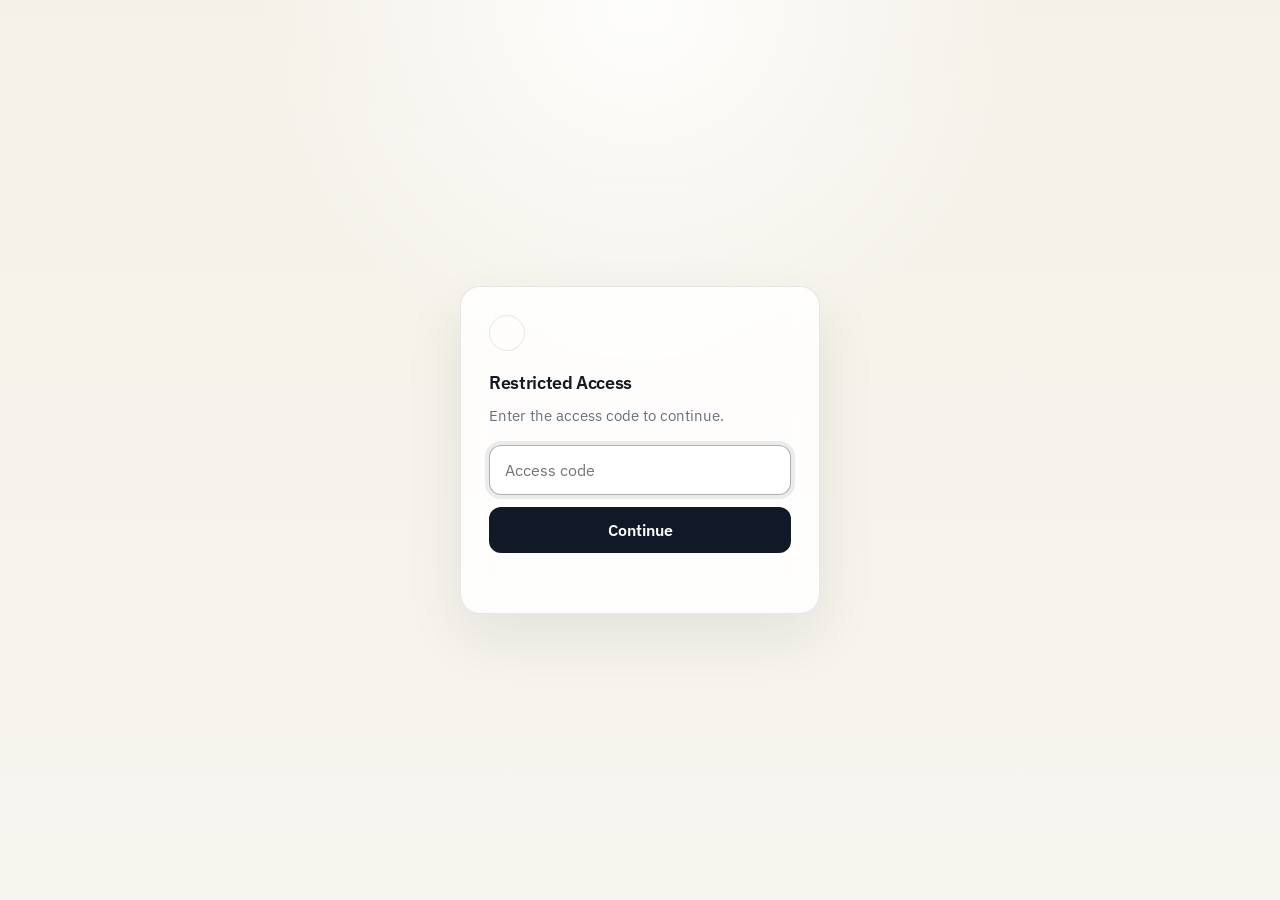
<file: index.html>
<!DOCTYPE html>
<html lang="en">
<head>
  <meta charset="UTF-8">
  <script src="./assets/js/auth-guard.js"></script>
  <meta name="viewport" content="width=device-width, initial-scale=1.0">
  <meta
    name="description"
    content="Internal workspace for reviewing worked hours, converting invoices, and comparing Kimai exports against invoice records."
  >
  <title>Hours and Invoices Workspace</title>
  <link rel="preconnect" href="https://fonts.googleapis.com">
  <link rel="preconnect" href="https://fonts.gstatic.com" crossorigin>
  <link href="https://fonts.googleapis.com/css2?family=IBM+Plex+Mono:ital,wght@0,100;0,200;0,300;0,400;0,500;0,600;0,700;1,100;1,200;1,300;1,400;1,500;1,600;1,700&family=Sora:wght@100..800&display=swap" rel="stylesheet">
  <link rel="stylesheet" href="./assets/css/page-effects.css">
  <link rel="stylesheet" href="./assets/css/home.css">
  <script defer src="./assets/js/page-loader.js"></script>
</head>
<body class="is-loading">
  <div class="page-loader" id="pageLoader" aria-hidden="true">
    <div class="page-loader__content">
      <div class="page-loader__spinner"></div>
      <p class="page-loader__label">Preparing workspace...</p>
    </div>
  </div>
  <header class="top-nav">
    <div class="nav-container">
      <a href="./index.html" class="logo" aria-label="1950Labs Home">
        <svg id="Capa_1" data-name="Capa 1" xmlns="http://www.w3.org/2000/svg" viewBox="0 0 461.18 326.08">
          <defs>
            <style>
              .cls-1 {
                stroke-width: 0px;
              }
            </style>
          </defs>
          <path class="cls-1" d="m100.38,170.57l9.24-7.3-9.2-7.26,5.77-10.36-11.2-3.14,1.38-11.69-11.64,1.37-3.25-11.41-10.14,5.7-7.29-9.24-7.29,9.23-10.2-5.86-3.33,11.29-11.54-1.52,1.23,11.8-11.32,3.06,5.63,10.34-9.23,7.08,9.21,7.47-5.84,10.16,11.29,3.33-1.52,11.54,11.8-1.23,3.06,11.32,10.34-5.63,7.09,9.23,7.45-9.18,10.33,5.75,3.14-11.2,11.7,1.38-1.37-11.64,11.41-3.25-5.7-10.14Zm-36.57,17.51c-13.96,0-25.28-11.32-25.28-25.28s11.32-25.28,25.28-25.28,25.28,11.32,25.28,25.28-11.32,25.28-25.28,25.28Z"/>
          <g>
            <path class="cls-1" d="m183.06,134.28c-9.66.01-16.16,7.6-16.14,19.13.01,10.58,3.9,16.97,12.66,16.96.08,0,.18,0,.25,0,4.73,0,9.05-1.76,11.15-4.55.25,12.87-1.67,17.59-6.46,17.93-3.96.28-6.42-2.55-6.62-9.35h-9.63c-.08,10.5,6.06,16.75,15.36,16.74,12.64-.01,16.79-9.36,16.79-29.81,0-18.61-5.36-27.05-17.37-27.04Zm-6.56,19.13c-.03-7.42,2.4-11.7,7-11.71,4.7-.02,7.24,4.16,7.27,11.9.03,6.79-2.4,10.67-7.27,10.69-4.61.02-6.97-3.76-7-10.87Z"/>
            <path class="cls-1" d="m265.97,134.28c-10.84,0-17.25,10.5-17.25,28.5v.47c0,17.61,6.41,27.87,17.25,27.87s17.43-10.26,17.43-27.87v-.47c0-18-6.32-28.5-17.43-28.5Zm7.49,28.98c0,15.71-2.89,20.45-7.49,20.45s-7.31-4.74-7.31-20.45v-.47c0-16.19,2.89-20.92,7.31-20.92s7.49,4.74,7.49,20.92v.47Z"/>
            <polygon class="cls-1" points="300.58 135.07 290.29 135.07 290.29 190.34 317.74 190.34 317.74 182.44 300.58 182.44 300.58 135.07"/>
            <path class="cls-1" d="m334.07,135.07l-11.2,55.27h10.43l2.17-11.29h14l2.08,11.29h10.43l-11.29-55.27h-16.62Zm2.66,36.95l5.87-30.87,5.6,30.87h-11.47Z"/>
            <path class="cls-1" d="m392.25,162.43c6.25-1.84,9.85-5.96,9.85-12.68,0-9.48-6.05-14.69-18.33-14.69h-14.18v55.27h15.89c10.93,0,17.61-4.18,17.61-13.74,0-5.98-3.55-12.21-10.84-14.17h0Zm-12.37-20.26h3.43c5.78,0,8.94,2.92,8.94,8.69,0,5.13-3.07,8.37-9.12,8.37h-3.25v-17.05Zm4.06,41.29h-4.06v-17.76h3.34c6.41,0,10.02,3,10.02,8.53,0,5.84-3.43,9.24-9.3,9.24Z"/>
            <path class="cls-1" d="m420.25,147.78c0-4.11,2.71-6.32,5.96-6.32,3.52,0,6.27,1.63,5.33,12.48h10.21c.45-13.82-5.42-19.66-15.71-19.66-9.66,0-15.62,5.21-15.62,14.53,0,22.19,23.03,15.24,23.03,29.06,0,3.95-2.08,6.08-5.42,6.08s-7.13-.76-7.13-9.95h-10.57c0,12.08,6.5,17.13,17.07,17.13,9.57,0,15.8-5.05,15.8-14.68,0-20.14-22.94-13.58-22.94-28.66Z"/>
            <path class="cls-1" d="m154.52,135.07h-8.76c0,5.39-.51,10.89-12.56,10.89v8.25s11.57-.49,11.57-5.56v33.79h-9.2v7.9h27.47v-7.9h-8.52v-47.37Z"/>
            <path class="cls-1" d="m224.55,191.13c10.2,0,17.82-7.82,17.82-20.29,0-7.94-1.54-13.15-4.17-16.28-1.45-1.73-3.92-3.54-9.31-3.54-6.96,0-10.86,4.72-11.51,6.42v-14.47h20.98v-7.9h-29.5c-.09,12.24,0,31.58,0,31.58l9.46,1.66s.34-10.12,6.82-10.13c6.48-.01,7.67,8.7,7.67,12.5s-.17,13.02-7.7,13.03c-4.12,0-6.42-2.55-6.62-9.35h-9.63c-.08,10.5,6.39,16.78,15.69,16.77"/>
          </g>
        </svg>
      </a>
      <nav aria-label="Main Navigation">
        <ul class="nav-links">
          <li><a href="./index.html" class="active" aria-current="page">Home</a></li>
          <li><a href="./dashboard.html#single">Single</a></li>
          <li><a href="./dashboard.html#batch">Batch</a></li>
          <li><a href="./weekly-report.html">Weekly Report</a></li>
          <li><a href="./client-overview.html">Client Overview</a></li>
          <li><a href="./invoices-to-excel.html">Invoices to Excel</a></li>
          <li><a href="./kimai-vs-invoices.html">Kimai vs Invoices</a></li>
        </ul>
      </nav>
    </div>
  </header>

  <main class="container">
    <section class="hero">
      <article class="hero-copy card">
        <p class="eyebrow">Internal Workspace</p>
        <h1>A simple place to review hours, invoices, and comparisons.</h1>
        <p class="hero-text">
          This site is for internal operational work. It helps the team review Kimai or Excel exports, convert invoice PDFs into a structured CSV, and compare worked hours against invoiced hours before sending information to clients.
        </p>
        <div class="hero-actions">
          <a class="button" href="./dashboard.html#single">Review One File</a>
          <a class="button secondary" href="./dashboard.html#batch">Review Multiple Files</a>
          <a class="button secondary" href="./weekly-report.html">Open Weekly Report</a>
          <a class="button secondary" href="./invoices-to-excel.html">Convert Invoices</a>
          <a class="button secondary" href="./kimai-vs-invoices.html">Compare Kimai vs Invoices</a>
        </div>
        <div class="hero-note">
          <span class="badge">Excel and Kimai inputs</span>
          <span class="badge">Invoice CSV outputs</span>
          <span class="badge">Side-by-side checks</span>
        </div>
      </article>

      <aside class="hero-visual card">
        <div class="signal-grid signal-grid--plain">
          <div class="signal-card signal-card--main">
            <p class="signal-label">Best Use</p>
            <p class="signal-value">Choose a page by task</p>
            <p class="signal-sub">Each section below explains when to use it and what file you need to upload.</p>
          </div>
          <div class="signal-card">
            <p class="signal-label">For Administration</p>
            <p class="signal-sub">Useful for checking worked hours, preparing invoice records, and comparing totals before sharing results.</p>
          </div>
          <div class="signal-card">
            <p class="signal-label">Output</p>
            <p class="signal-sub">Dashboards, PDF exports, invoice CSVs, and mirrored comparison tables.</p>
          </div>
        </div>
      </aside>
    </section>

    <section class="section">
      <div class="section-head">
        <p class="eyebrow">Pages</p>
        <h2>Use the page that matches the job you need to do.</h2>
      </div>
      <div class="feature-grid">
        <article class="card feature-card">
          <h3>Single</h3>
          <p>Use this when you need to inspect one Excel or Kimai-style export quickly. It shows totals, daily distribution, projects, activities, and a detailed table.</p>
          <a class="button secondary feature-link" href="./dashboard.html#single">Open Single</a>
        </article>
        <article class="card feature-card">
          <h3>Batch</h3>
          <p>Use this when you have several files or several users in one file. You can filter the visible users and keep the dashboard focused on the people you want to review.</p>
          <a class="button secondary feature-link" href="./dashboard.html#batch">Open Batch</a>
        </article>
        <article class="card feature-card">
          <h3>Weekly Report</h3>
          <p>Use this when you want a weekly table by user. Choose the start and end dates and review how many hours each person logged on each day.</p>
          <a class="button secondary feature-link" href="./weekly-report.html">Open Weekly Report</a>
        </article>
        <article class="card feature-card">
          <h3>Client Overview</h3>
          <p>Use this after Batch when you want a client-level view. It summarizes concentration, workload trends, and activity mix by client.</p>
          <a class="button secondary feature-link" href="./client-overview.html">Open Client Overview</a>
        </article>
        <article class="card feature-card">
          <h3>Invoices to Excel</h3>
          <p>Use this to upload invoice PDFs and convert them into a CSV with document name, user name, and billed hours. The output is previewed before download.</p>
          <a class="button secondary feature-link" href="./invoices-to-excel.html">Open Invoices to Excel</a>
        </article>
        <article class="card feature-card">
          <h3>Kimai vs Invoices</h3>
          <p>Use this to compare Kimai hours against the invoice CSV. It aligns names even when Kimai uses dots instead of spaces and shows both sides in mirrored tables.</p>
          <a class="button secondary feature-link" href="./kimai-vs-invoices.html">Open Comparison</a>
        </article>
      </div>
    </section>

    <section class="section section--steps">
      <div class="section-head">
        <p class="eyebrow">Typical Flow</p>
        <h2>A practical order for the most common work.</h2>
      </div>
      <div class="steps-grid">
        <article class="card step-card">
          <p class="step-index">01</p>
          <h3>Start with the source file</h3>
          <p>If you only need to inspect one export, open <strong>Single</strong>. If you need several files or several users, open <strong>Batch</strong>.</p>
        </article>
        <article class="card step-card">
          <p class="step-index">02</p>
          <h3>Review hours and records</h3>
          <p>Check totals, daily load, projects, activities, usernames, and detailed records before preparing anything for comparison or export.</p>
        </article>
        <article class="card step-card">
          <p class="step-index">03</p>
          <h3>Generate invoice CSVs when needed</h3>
          <p>If your starting point is a set of invoice PDFs, open <strong>Invoices to Excel</strong> and convert them into a clean CSV first.</p>
        </article>
        <article class="card step-card">
          <p class="step-index">04</p>
          <h3>Compare Kimai and invoices</h3>
          <p>Open <strong>Kimai vs Invoices</strong> when you need to check whether invoiced hours match the worked hours exported from Kimai.</p>
        </article>
        <article class="card step-card">
          <p class="step-index">05</p>
          <h3>Use Client Overview for summaries</h3>
          <p>After reviewing Batch data, use <strong>Client Overview</strong> when you need a cleaner client-facing summary of the workload.</p>
        </article>
        <article class="card step-card">
          <p class="step-index">06</p>
          <h3>Export or download the result</h3>
          <p>Depending on the page, finish by exporting a PDF report or downloading the generated CSV for the next step in your process.</p>
        </article>
      </div>
    </section>

    <section class="section">
      <div class="section-head">
        <p class="eyebrow">Quick Help</p>
        <h2>If you are not sure where to start, use this guide.</h2>
      </div>
      <div class="audience-grid">
        <article class="card audience-card">
          <h3>I have one hours export</h3>
          <p>Go to <a class="inline-link" href="./dashboard.html#single">Single</a>.</p>
        </article>
        <article class="card audience-card">
          <h3>I have several files or users</h3>
          <p>Go to <a class="inline-link" href="./dashboard.html#batch">Batch</a>.</p>
        </article>
        <article class="card audience-card">
          <h3>I need a weekly table by user</h3>
          <p>Go to <a class="inline-link" href="./weekly-report.html">Weekly Report</a>.</p>
        </article>
        <article class="card audience-card">
          <h3>I have invoice PDFs</h3>
          <p>Go to <a class="inline-link" href="./invoices-to-excel.html">Invoices to Excel</a>.</p>
        </article>
        <article class="card audience-card">
          <h3>I need a client summary</h3>
          <p>Go to <a class="inline-link" href="./client-overview.html">Client Overview</a>.</p>
        </article>
        <article class="card audience-card">
          <h3>I need to compare worked vs invoiced hours</h3>
          <p>Go to <a class="inline-link" href="./kimai-vs-invoices.html">Kimai vs Invoices</a>.</p>
        </article>
      </div>
    </section>
  </main>
</body>
</html>
</file>
<file: assets/css/page-effects.css>
:root {
  --page-loader-backdrop:
    radial-gradient(circle at top, rgba(255, 255, 255, 0.06), transparent 35%),
    linear-gradient(180deg, rgba(10, 10, 11, 0.96) 0%, rgba(18, 18, 20, 0.98) 100%);
}

body.is-loading {
  overflow: hidden;
}

.page-loader {
  position: fixed;
  inset: 0;
  z-index: 300;
  display: grid;
  place-items: center;
  background: var(--page-loader-backdrop);
  opacity: 1;
  visibility: visible;
  transition: opacity 0.35s ease, visibility 0.35s ease;
}

.page-loader.is-hidden {
  opacity: 0;
  visibility: hidden;
}

.page-loader__content {
  display: grid;
  justify-items: center;
  gap: 16px;
}

.page-loader__spinner {
  width: 44px;
  height: 44px;
  border: 2px solid rgba(255, 255, 255, 0.14);
  border-top-color: #ffffff;
  border-radius: 50%;
  animation: spin 0.9s linear infinite;
}

.page-loader__label {
  margin: 0;
  color: #b2b2b8;
  font-size: 13px;
  letter-spacing: 0.14em;
  text-transform: uppercase;
}

.typewriter-caret::after {
  content: "";
  display: inline-block;
  width: 1px;
  height: 0.95em;
  margin-left: 0.12em;
  vertical-align: -0.08em;
  background: currentColor;
  animation: blink-caret 0.85s steps(1) infinite;
}

.typewriter-pending {
  visibility: hidden;
}

@keyframes spin {
  to {
    transform: rotate(360deg);
  }
}

@keyframes blink-caret {
  50% {
    opacity: 0;
  }
}
</file>
<file: assets/css/home.css>
:root {
  --bg-top: #151517;
  --bg-bottom: #1d1d20;
  --line: #2b2b2f;
  --text: #f5f5f5;
  --muted: #b2b2b8;
  --soft: #8a8a92;
  --shadow: 0 20px 60px rgba(0, 0, 0, 0.35);
  --radius: 20px;
}

* {
  box-sizing: border-box;
}

html,
body {
  margin: 0;
  padding: 0;
  font-family: "Sora", ui-sans-serif, system-ui, -apple-system, BlinkMacSystemFont, "Segoe UI", sans-serif;
  font-optical-sizing: auto;
  background:
    radial-gradient(circle at top left, rgba(255, 255, 255, 0.05), transparent 22%),
    linear-gradient(180deg, var(--bg-top) 0%, var(--bg-bottom) 100%);
  color: var(--text);
}

body {
  min-height: 100vh;
}

.top-nav {
  background: rgba(10, 10, 11, 0.7);
  backdrop-filter: blur(12px);
  -webkit-backdrop-filter: blur(12px);
  border-bottom: 1px solid var(--line);
  position: sticky;
  top: 0;
  z-index: 100;
}

.nav-container,
.container {
  width: min(1280px, calc(100% - 32px));
  margin: 0 auto;
}

.nav-container {
  display: flex;
  align-items: center;
  justify-content: space-between;
  height: 72px;
}

.logo {
  color: var(--text);
  display: flex;
  align-items: center;
  text-decoration: none;
  transition: opacity 0.2s;
}

.logo svg {
  width: 230px;
  height: auto;
  fill: currentColor;
  margin: -66px -8px -66px -32px;
}

.logo:hover {
  opacity: 0.8;
}

.nav-links {
  display: flex;
  gap: 32px;
  list-style: none;
  margin: 0;
  padding: 0;
}

.nav-links a {
  color: var(--muted);
  text-decoration: none;
  font-size: 14px;
  font-weight: 500;
  transition: color 0.2s;
}

.nav-links a:hover {
  color: var(--text);
}

.nav-links a.active {
  color: #ffffff;
  position: relative;
}

.nav-links a.active::after {
  content: "";
  position: absolute;
  left: 0;
  bottom: -25px;
  width: 100%;
  height: 3px;
  border-radius: 3px 3px 0 0;
  background: #ffffff;
}

.container {
  margin: 28px auto 40px;
}

.card {
  background: linear-gradient(180deg, rgba(255, 255, 255, 0.02), rgba(255, 255, 255, 0.01));
  border: 1px solid var(--line);
  border-radius: var(--radius);
  box-shadow: var(--shadow);
}

.hero,
.feature-grid,
.steps-grid,
.audience-grid {
  display: grid;
  gap: 20px;
}

.hero,
.section {
  margin-bottom: 20px;
}

.hero {
  grid-template-columns: 1.1fr 0.9fr;
}

.hero-copy,
.hero-visual,
.feature-card,
.step-card,
.audience-card {
  padding: 28px;
}

.eyebrow,
.step-index {
  margin: 0 0 12px;
  color: var(--muted);
  font-size: 12px;
  letter-spacing: 0.18em;
  text-transform: uppercase;
}

h1,
h2,
h3,
p {
  margin: 0;
}

h1 {
  font-size: clamp(38px, 5vw, 62px);
  line-height: 1.02;
  margin-bottom: 18px;
  max-width: 14ch;
}

h2 {
  font-size: clamp(28px, 4vw, 44px);
  line-height: 1.05;
  max-width: 18ch;
}

h3 {
  font-size: 22px;
  margin-bottom: 10px;
}

.hero-text,
.feature-card p,
.step-card p,
.audience-card p {
  color: var(--muted);
  line-height: 1.65;
}

.hero-actions,
.hero-note {
  display: flex;
  flex-wrap: wrap;
  gap: 12px;
}

.hero-actions {
  margin: 28px 0 20px;
}

.button,
.badge {
  display: inline-flex;
  align-items: center;
  justify-content: center;
  text-decoration: none;
  border-radius: 14px;
}

.button {
  border: 1px solid #3c3c40;
  background: #ffffff;
  color: #111111;
  font-size: 14px;
  font-weight: 700;
  padding: 14px 18px;
}

.button.secondary {
  background: transparent;
  border-color: var(--line);
  color: var(--text);
}

.feature-link {
  margin-top: 18px;
}

.badge {
  border: 1px solid var(--line);
  background: rgba(255, 255, 255, 0.03);
  color: var(--muted);
  font-size: 12px;
  padding: 8px 12px;
}

.signal-grid {
  min-height: 100%;
  display: grid;
  align-content: center;
  gap: 16px;
}

.signal-grid--plain {
  align-content: start;
}

.signal-card {
  border: 1px solid rgba(255, 255, 255, 0.08);
  border-radius: 18px;
  background: rgba(255, 255, 255, 0.03);
  padding: 18px;
}

.signal-card--main {
  padding: 22px;
}

.signal-label {
  color: var(--muted);
  font-size: 12px;
  letter-spacing: 0.14em;
  text-transform: uppercase;
  margin-bottom: 8px;
}

.signal-value {
  font-size: clamp(24px, 3vw, 34px);
  line-height: 1.15;
  font-weight: 700;
  margin-bottom: 10px;
}

.signal-sub {
  color: var(--muted);
  line-height: 1.5;
}

.section-head {
  margin-bottom: 20px;
}

.feature-grid,
.audience-grid {
  grid-template-columns: repeat(3, 1fr);
}

.steps-grid {
  grid-template-columns: repeat(2, 1fr);
}

.feature-card,
.audience-card {
  display: flex;
  flex-direction: column;
  justify-content: space-between;
}

.inline-link {
  color: #ffffff;
}

.inline-link:hover {
  color: #d8d8dc;
}

.section--steps .step-card {
  position: relative;
  overflow: hidden;
}

.section--steps .step-card::before {
  content: "";
  position: absolute;
  inset: auto -20% -50% auto;
  width: 180px;
  height: 180px;
  border-radius: 50%;
  background: radial-gradient(circle, rgba(255, 255, 255, 0.06), transparent 60%);
}

@media (max-width: 1080px) {
  .hero,
  .feature-grid,
  .steps-grid,
  .audience-grid {
    grid-template-columns: 1fr;
  }

  h1,
  h2 {
    max-width: none;
  }
}

@media (max-width: 720px) {
  .nav-container {
    height: auto;
    padding: 16px 0;
    align-items: flex-start;
    flex-direction: column;
    gap: 12px;
  }

  .hero-copy,
  .hero-visual,
  .feature-card,
  .step-card,
  .audience-card {
    padding: 20px;
  }

  h1 {
    font-size: 42px;
  }
}
</file>
<file: assets/css/access.css>
:root {
  color-scheme: light;
  --access-bg: #f7f5ef;
  --access-panel: rgba(255, 255, 255, 0.84);
  --access-border: rgba(22, 28, 45, 0.1);
  --access-text: #151922;
  --access-muted: #68707f;
  --access-accent: #111827;
  --access-accent-hover: #000000;
  --access-shadow: 0 24px 60px rgba(17, 24, 39, 0.08);
}

* {
  box-sizing: border-box;
}

html,
body {
  margin: 0;
  min-height: 100%;
}

body {
  min-height: 100vh;
  display: grid;
  place-items: center;
  padding: 24px;
  background:
    radial-gradient(circle at top, rgba(255, 255, 255, 0.9), transparent 35%),
    linear-gradient(180deg, #f4f1e8 0%, var(--access-bg) 100%);
  color: var(--access-text);
  font-family: "IBM Plex Sans", "Segoe UI", sans-serif;
}

.sr-only {
  position: absolute;
  width: 1px;
  height: 1px;
  padding: 0;
  margin: -1px;
  overflow: hidden;
  clip: rect(0, 0, 0, 0);
  white-space: nowrap;
  border: 0;
}

.access-shell {
  width: min(100%, 360px);
}

.access-card {
  padding: 28px;
  border: 1px solid var(--access-border);
  border-radius: 20px;
  background: var(--access-panel);
  box-shadow: var(--access-shadow);
  backdrop-filter: blur(14px);
}

.access-mark {
  width: 36px;
  height: 36px;
  margin-bottom: 20px;
  border: 1px solid var(--access-border);
  border-radius: 999px;
}

.access-title {
  margin: 0;
  font-size: 1.1rem;
  font-weight: 600;
  letter-spacing: -0.02em;
}

.access-copy {
  margin: 10px 0 18px;
  color: var(--access-muted);
  font-size: 0.95rem;
  line-height: 1.5;
}

.access-form {
  display: grid;
  gap: 12px;
}

.access-input {
  width: 100%;
  padding: 14px 15px;
  border: 1px solid rgba(17, 24, 39, 0.14);
  border-radius: 12px;
  background: rgba(255, 255, 255, 0.9);
  color: var(--access-text);
  font: inherit;
  outline: none;
}

.access-input:focus {
  border-color: rgba(17, 24, 39, 0.35);
  box-shadow: 0 0 0 4px rgba(17, 24, 39, 0.08);
}

.access-button {
  width: 100%;
  padding: 13px 16px;
  border: 0;
  border-radius: 12px;
  background: var(--access-accent);
  color: #ffffff;
  font: inherit;
  font-weight: 600;
  cursor: pointer;
  transition: background-color 180ms ease, transform 180ms ease;
}

.access-button:hover {
  background: var(--access-accent-hover);
}

.access-button:active {
  transform: translateY(1px);
}

.access-form.is-busy .access-button {
  cursor: wait;
  opacity: 0.9;
}

.access-status {
  min-height: 1.3em;
  margin: 2px 0 0;
  color: var(--access-muted);
  font-size: 0.88rem;
}
</file>
